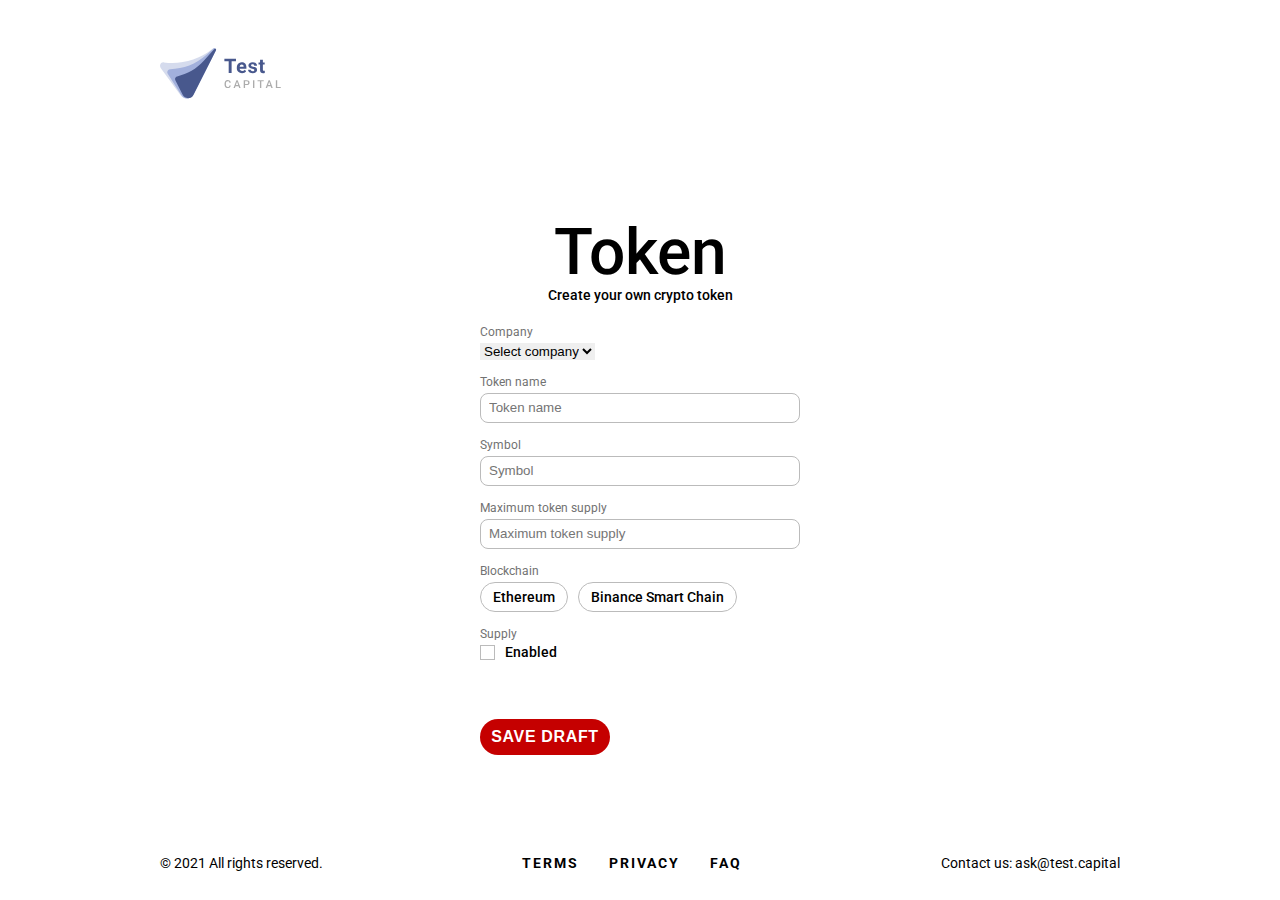
<file: index.html>
<!doctype html><html lang="en"><head><meta charset="utf-8"/><link rel="icon" href="./logo.png"/><meta name="viewport" content="width=device-width,initial-scale=1"/><meta name="theme-color" content="#000000"/><meta name="description" content="Web site created using create-react-app"/><link rel="apple-touch-icon" href="./logo192.png"/><link rel="manifest" href="./manifest.json"/><title>Test Capital</title><link href="./static/css/main.12ad259e.chunk.css" rel="stylesheet"></head><body><noscript>You need to enable JavaScript to run this app.</noscript><div id="root"></div><script>!function(e){function t(t){for(var n,a,p=t[0],c=t[1],i=t[2],f=0,s=[];f<p.length;f++)a=p[f],Object.prototype.hasOwnProperty.call(o,a)&&o[a]&&s.push(o[a][0]),o[a]=0;for(n in c)Object.prototype.hasOwnProperty.call(c,n)&&(e[n]=c[n]);for(l&&l(t);s.length;)s.shift()();return u.push.apply(u,i||[]),r()}function r(){for(var e,t=0;t<u.length;t++){for(var r=u[t],n=!0,p=1;p<r.length;p++){var c=r[p];0!==o[c]&&(n=!1)}n&&(u.splice(t--,1),e=a(a.s=r[0]))}return e}var n={},o={1:0},u=[];function a(t){if(n[t])return n[t].exports;var r=n[t]={i:t,l:!1,exports:{}};return e[t].call(r.exports,r,r.exports,a),r.l=!0,r.exports}a.m=e,a.c=n,a.d=function(e,t,r){a.o(e,t)||Object.defineProperty(e,t,{enumerable:!0,get:r})},a.r=function(e){"undefined"!=typeof Symbol&&Symbol.toStringTag&&Object.defineProperty(e,Symbol.toStringTag,{value:"Module"}),Object.defineProperty(e,"__esModule",{value:!0})},a.t=function(e,t){if(1&t&&(e=a(e)),8&t)return e;if(4&t&&"object"==typeof e&&e&&e.__esModule)return e;var r=Object.create(null);if(a.r(r),Object.defineProperty(r,"default",{enumerable:!0,value:e}),2&t&&"string"!=typeof e)for(var n in e)a.d(r,n,function(t){return e[t]}.bind(null,n));return r},a.n=function(e){var t=e&&e.__esModule?function(){return e.default}:function(){return e};return a.d(t,"a",t),t},a.o=function(e,t){return Object.prototype.hasOwnProperty.call(e,t)},a.p="./";var p=this["webpackJsonpreact-typescript-starter-pack"]=this["webpackJsonpreact-typescript-starter-pack"]||[],c=p.push.bind(p);p.push=t,p=p.slice();for(var i=0;i<p.length;i++)t(p[i]);var l=c;r()}([])</script><script src="./static/js/2.108eef53.chunk.js"></script><script src="./static/js/main.1710c7c5.chunk.js"></script></body></html>
</file>
<file: static/css/main.12ad259e.chunk.css>
@import url(https://fonts.googleapis.com/css2?family=Roboto:wght@400;500;700&display=swap);body,h1,h2,html{margin:0;padding:0;border:0;font-size:100%;font:inherit;vertical-align:baseline}body{line-height:1;font-family:"Roboto",sans-serif;font-size:14px;font-weight:400}.App{-webkit-justify-content:center;justify-content:center}.App,.App__container{display:-webkit-flex;display:flex}.App__container{-webkit-flex-direction:column;flex-direction:column;min-height:100vh;width:75%}.Header{padding-top:48px;padding-bottom:48px}.Footer,.Header{display:-webkit-flex;display:flex;-webkit-flex-shrink:0;flex-shrink:0}.Footer{-webkit-justify-content:space-between;justify-content:space-between;-webkit-align-items:center;align-items:center;padding-top:30px;padding-bottom:30px}.Footer,.Footer__text{font-size:14px;font-weight:400}.links__item{text-decoration:none;text-transform:uppercase;font-weight:700;letter-spacing:2px;color:#000;margin-right:30px;transition:color .3s}.links__item:hover{color:#800505}.links__item:last-child{margin-right:0}.container{-webkit-justify-content:center;justify-content:center;-webkit-flex-grow:1;flex-grow:1}.container,.TokenForm{display:-webkit-flex;display:flex;-webkit-align-items:center;align-items:center}.TokenForm{-webkit-flex-direction:column;flex-direction:column;color:#000}.TokenForm__title{font-size:64px;font-weight:500;margin-bottom:3px}.TokenForm__subtitle{font-weight:500;margin-bottom:24px}.TokenForm__form{-webkit-justify-content:flex-start;justify-content:flex-start}.form__item,.TokenForm__form{display:-webkit-flex;display:flex;-webkit-flex-direction:column;flex-direction:column}.form__item{margin-bottom:16px}.form__item__name{font-size:12px;color:#727272;margin-bottom:5px}.form__item__label{cursor:pointer}.form__item__select{width:-webkit-max-content;width:max-content;border:none}.form__item__checkbox{position:absolute;opacity:0;margin-right:10px;cursor:pointer}.form__item__text{position:relative;left:25px;font-weight:500}.form__item__checkbox:checked~.form__item__checkmark{background-color:#c50000;border:2px solid #bbb}.form__item__checkbox:checked~.form__item__checkmark:after{display:block}.form__item__checkmark{position:absolute;height:13px;width:13px;background-color:#fff;border:1px solid #bbb}.form__item__checkmark:after{content:"";position:absolute;display:none}.form__button{max-width:130px;min-height:36px;font-size:16px;font-weight:900;color:#fff;text-transform:uppercase;letter-spacing:.04em;background-color:#c50000;border:none;border-radius:48px;cursor:pointer;transition:background-color .3s}.form__button:hover{background-color:#800505}.form__supply{position:relative;margin-bottom:60px}.TokenFormSubmitted__item{font-size:18px;font-weight:400;margin-bottom:10px}.TokenFormSubmitted__item:last-child{margin-bottom:0}.TokenFormInput{display:-webkit-flex;display:flex;-webkit-flex-direction:column;flex-direction:column;margin-bottom:16px}.TokenFormInput__name{font-size:12px;color:#727272;margin-bottom:5px}.TokenFormInput__input{min-width:320px;max-height:30px;box-sizing:border-box;border:1px solid #bbb;border-radius:8px;padding:8px}.TokenFormRadio__container{display:-webkit-flex;display:flex;-webkit-flex-direction:row;flex-direction:row}.TokenFormRadio__item{display:-webkit-flex;display:flex;-webkit-flex-direction:column;flex-direction:column;margin-bottom:16px}.TokenFormRadio__name{font-size:12px;color:#727272;margin-bottom:5px}.TokenFormRadio__input{opacity:0;position:fixed}.TokenFormRadio__input:checked+.TokenFormRadio__label,.TokenFormRadio__input:focus+.TokenFormRadio__label{background-color:#c50000;color:#fff}.TokenFormRadio__label{padding:7px 12px;color:#000;font-weight:500;cursor:pointer;border:1px solid #bbb;border-radius:28px;margin-right:10px;transition:all .3s}.TokenFormRadio__label:hover{background-color:#800505;color:#fff}.TokenFormRadio__label:last-child{margin-right:0}
/*# sourceMappingURL=main.12ad259e.chunk.css.map */
</file>
